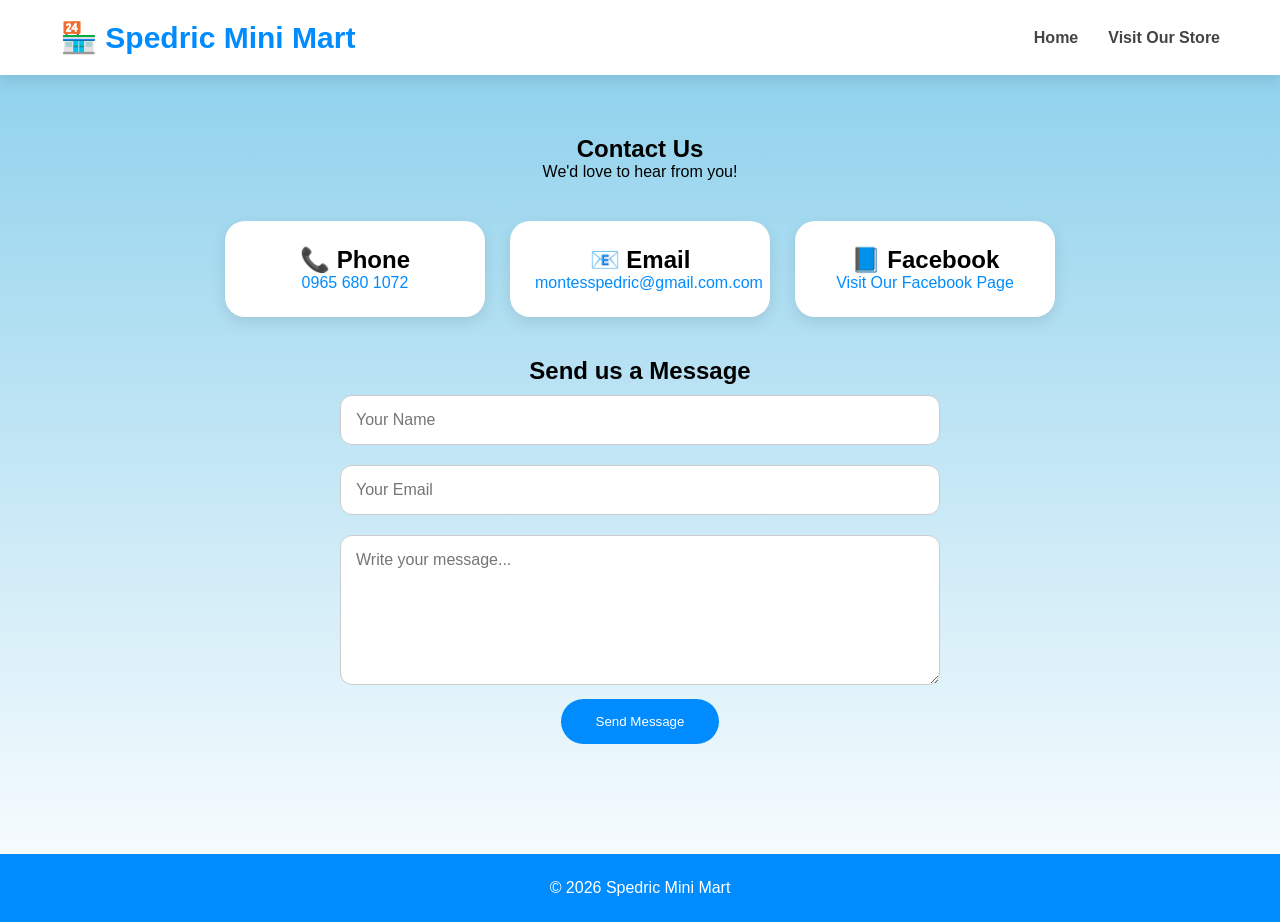
<file: contact.html>
<!DOCTYPE html>
<html lang="en">
<head>
<meta charset="UTF-8">
<meta name="viewport" content="width=device-width, initial-scale=1.0">

<title>Contact Us | Spedric Mini Mart</title>

<link rel="stylesheet" href="style.css">
</head>

<body>

<nav>
    <div class="logo">🏪 Spedric Mini Mart</div>

    <ul>
        <li><a href="index.html">Home</a></li>
        <li><a href="store.html">Visit Our Store</a></li> 
    </ul>

</nav>

<section class="contact">

<h1>Contact Us</h1>

<p>
We'd love to hear from you!
</p>

<div class="contact-box">

<div class="contact-card">
<h2>📞 Phone</h2>
<p><a href="tel:+639656801072">0965 680 1072</a></p>
</div>

<div class="contact-card">
<h2>📧 Email</h2>
<p><a href="mailto:montesspedric@gmail.com">montesspedric@gmail.com.com</a></p>
</div>

<div class="contact-card">
<h2>📘 Facebook</h2>
<p>
<a href="https://www.facebook.com/JimyCasero" target="_blank">
Visit Our Facebook Page
</a>
</p>
</div>

</div>

<h2>Send us a Message</h2>

<form>

<input type="text" placeholder="Your Name">

<input type="email" placeholder="Your Email">

<textarea placeholder="Write your message..."></textarea>

<button type="submit">
Send Message
</button>

</form>

</section>

<footer>

© 2026 Spedric Mini Mart

</footer>

</body>
</html>
</file>
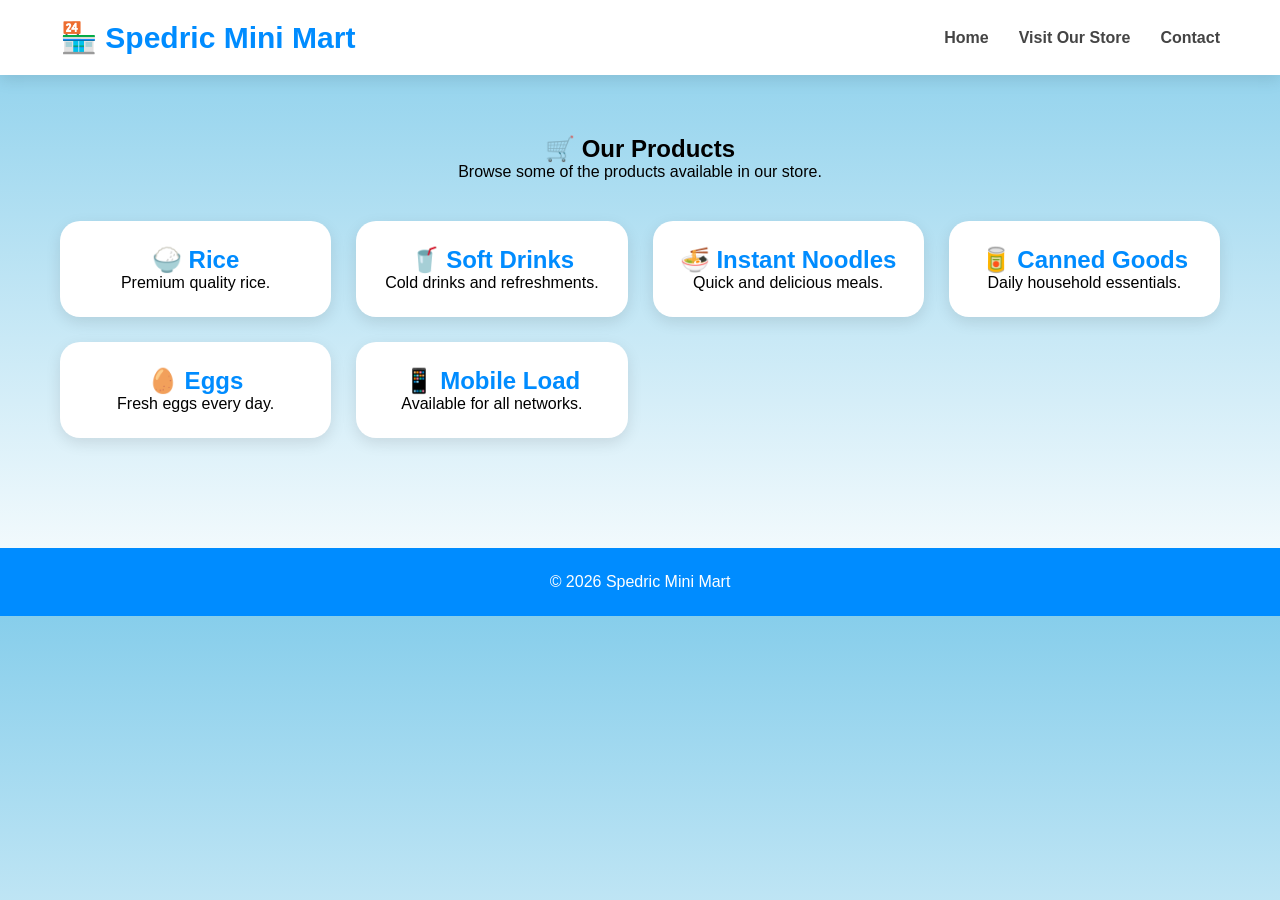
<file: product.html>
<!DOCTYPE html>
<html lang="en">
<head>
<meta charset="UTF-8">
<meta name="viewport" content="width=device-width, initial-scale=1.0">
<title>Products | Spedric Mini Mart</title>

<link rel="stylesheet" href="style.css">
</head>

<body>

<nav>
    <div class="logo">🏪 Spedric Mini Mart</div>

    <ul>
        <li><a href="index.html">Home</a></li>
        <li><a href="store.html">Visit Our Store</a></li>
        <li><a href="contact.html">Contact</a></li>
    </ul>
</nav>

<section class="products-page">

<h1>🛒 Our Products</h1>

<p>Browse some of the products available in our store.</p>

<div class="product-grid">

<div class="product-card">
<h2>🍚 Rice</h2>
<p>Premium quality rice.</p>
</div>

<div class="product-card">
<h2>🥤 Soft Drinks</h2>
<p>Cold drinks and refreshments.</p>
</div>

<div class="product-card">
<h2>🍜 Instant Noodles</h2>
<p>Quick and delicious meals.</p>
</div>

<div class="product-card">
<h2>🥫 Canned Goods</h2>
<p>Daily household essentials.</p>
</div>

<div class="product-card">
<h2>🥚 Eggs</h2>
<p>Fresh eggs every day.</p>
</div>

<div class="product-card">
<h2>📱 Mobile Load</h2>
<p>Available for all networks.</p>
</div>

</div>

</section>

<footer>
© 2026 Spedric Mini Mart
</footer>

</body>
</html>
</file>
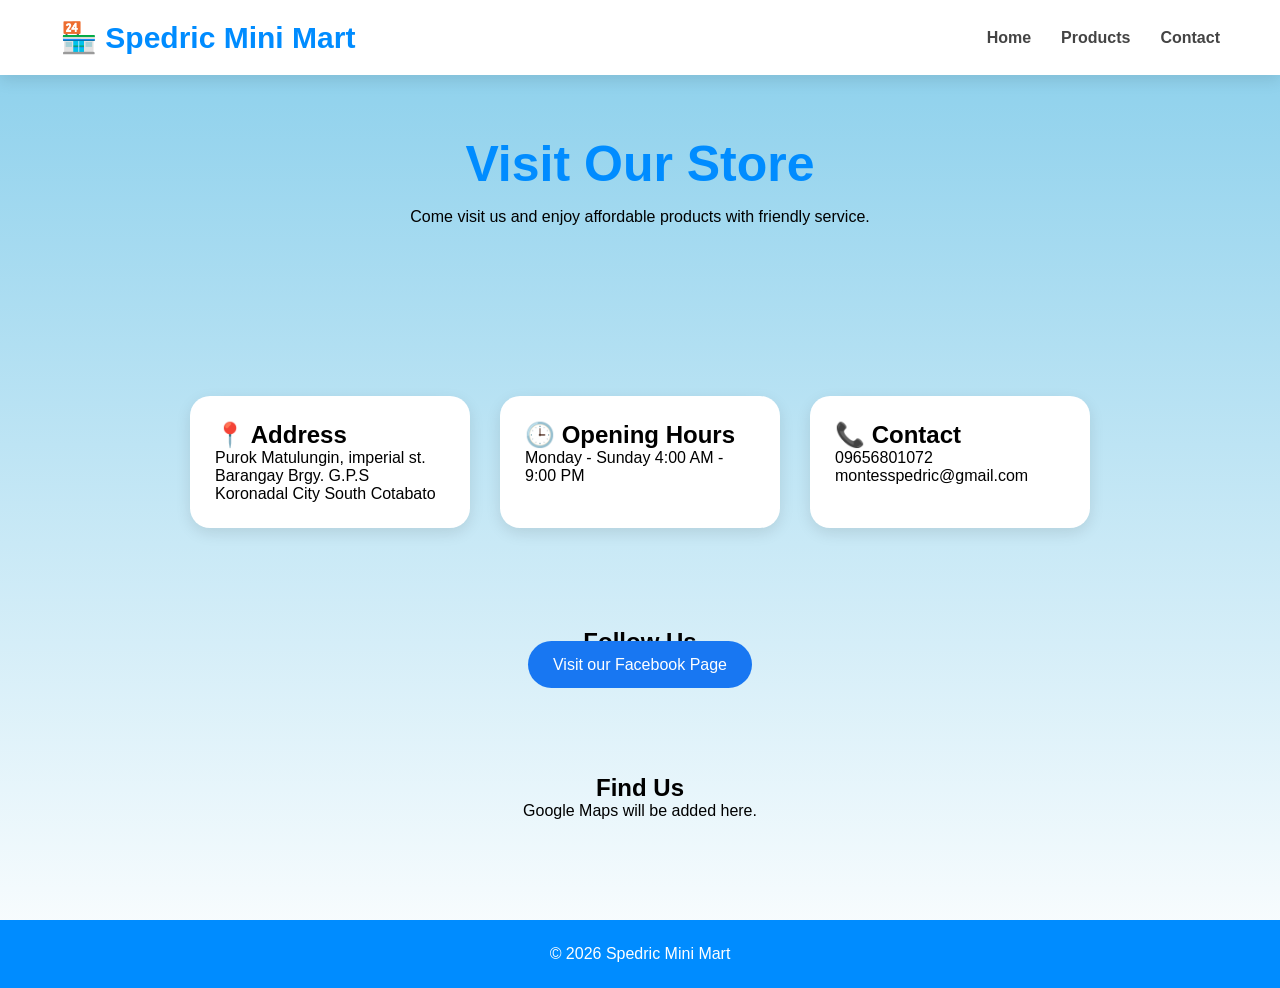
<file: store.html>
<!DOCTYPE html>
<html lang="en">
<head>
<meta charset="UTF-8">
<meta name="viewport" content="width=device-width, initial-scale=1.0">
<title>Visit Our Store</title>

<link rel="stylesheet" href="style.css">

</head>

<body>

<nav>

<div class="logo">

🏪 Spedric Mini Mart

</div>

<ul>

<li><a href="index.html">Home</a></li>

<li><a href="products.html">Products</a></li>

<li><a href="contact.html">Contact</a></li>

</ul>

</nav>


<section class="store-header">

<h1>Visit Our Store</h1>

<p>
Come visit us and enjoy affordable products with friendly service.
</p>

</section>



<section class="gallery">


</section>



<section class="information">

<div class="info-card">

<h2>📍 Address</h2>

<p>

Purok Matulungin,    imperial st.

Barangay Brgy. G.P.S

Koronadal City

South Cotabato

</p>

</div>


<div class="info-card">

<h2>🕒 Opening Hours</h2>

<p>

Monday - Sunday

4:00 AM - 9:00 PM

</p>

</div>


<div class="info-card">

<h2>📞 Contact</h2>

<p>

09656801072

</p>

<p>

montesspedric@gmail.com

</p>

</div>

</section>



<section class="facebook">

<h2>

Follow Us

</h2>

<a href="https://www.facebook.com/JimyCasero" target="_blank">

Visit our Facebook Page

</a>

</section>



<section class="map">

<h2>

Find Us

</h2>

<p>

Google Maps will be added here.

</p>

</section>



<footer>

© 2026 Spedric Mini Mart

</footer>

</body>

</html>
</file>
<file: style.css>
*{
margin:0;
padding:0;
box-sizing:border-box;
font-family:Arial,sans-serif;
}

body{

background:linear-gradient(180deg,#87CEEB,#ffffff);

}


/* NAVBAR */

nav{

display:flex;

justify-content:space-between;

align-items:center;

padding:20px 60px;

background:white;

box-shadow:0 5px 15px rgba(0,0,0,.1);

position:sticky;

top:0;

}


.logo{

font-size:30px;

font-weight:bold;

color:#008cff;

}


nav ul{

display:flex;

list-style:none;

gap:30px;

}


nav a{

text-decoration:none;

color:#444;

font-weight:bold;

transition:.3s;

}


nav a:hover{

color:#008cff;

}



/* HERO */

.hero{

display:flex;

justify-content:space-around;

align-items:center;

padding:80px;

flex-wrap:wrap;

}


.left{

max-width:500px;

animation:fadeLeft 1s;

}


.left h1{

font-size:55px;

color:#008cff;

margin-bottom:20px;

}


.left p{

font-size:20px;

margin-bottom:35px;

}


.button{

background:#008cff;

padding:15px 30px;

border-radius:30px;

color:white;

text-decoration:none;

transition:.3s;

}


.button:hover{

background:#006fd8;

}



.right img{

width:420px;

border-radius:25px;

box-shadow:0 10px 30px rgba(0,0,0,.2);

animation:float 4s infinite;

}



/* CARDS */

.services{

display:flex;

justify-content:center;

gap:30px;

padding:70px;

flex-wrap:wrap;

}


.card{

background:white;

padding:30px;

width:280px;

border-radius:20px;

box-shadow:0 5px 20px rgba(0,0,0,.1);

transition:.3s;

}


.card:hover{

transform:translateY(-12px);

}



/* FOOTER */

footer{

margin-top:50px;

padding:25px;

text-align:center;

background:#008cff;

color:white;

}



/* ANIMATION */

@keyframes float{

50%{

transform:translateY(-15px);

}

}

@keyframes fadeLeft{

from{

opacity:0;

transform:translateX(-40px);

}

to{

opacity:1;

transform:translateX(0);

}

}
/* STORE PAGE */

.store-header{

text-align:center;

padding:60px;

}

.store-header h1{

font-size:50px;

color:#008cff;

margin-bottom:15px;

}



.gallery{

display:flex;

justify-content:center;

gap:20px;

flex-wrap:wrap;

padding:30px;

}

.gallery img{

width:300px;

border-radius:20px;

box-shadow:0 10px 25px rgba(0,0,0,.15);

transition:.4s;

}

.gallery img:hover{

transform:scale(1.05);

}



.information{

display:flex;

justify-content:center;

gap:30px;

flex-wrap:wrap;

padding:50px;

}

.info-card{

background:white;

width:280px;

padding:25px;

border-radius:20px;

box-shadow:0 5px 15px rgba(0,0,0,.1);

}



.facebook{

text-align:center;

padding:50px;

}



.facebook a{

background:#1877f2;

color:white;

padding:15px 25px;

border-radius:30px;

text-decoration:none;

}



.map{

text-align:center;

padding:50px;

}
/* PRODUCTS PAGE */

.products-page{
    padding:60px;
    text-align:center;
}

.product-grid{
    display:grid;
    grid-template-columns:repeat(auto-fit,minmax(220px,1fr));
    gap:25px;
    margin-top:40px;
}

.product-card{
    background:white;
    padding:25px;
    border-radius:20px;
    box-shadow:0 5px 15px rgba(0,0,0,.1);
    transition:.3s;
}

.product-card:hover{
    transform:translateY(-10px) scale(1.03);
}

.product-card h2{
    color:#008cff;
}
/* CONTACT PAGE */

.contact{
    padding:60px;
    text-align:center;
}

.contact-box{
    display:flex;
    justify-content:center;
    gap:25px;
    flex-wrap:wrap;
    margin:40px 0;
}

.contact-card{
    background:white;
    padding:25px;
    width:260px;
    border-radius:20px;
    box-shadow:0 5px 15px rgba(0,0,0,.1);
}

.contact-card a{
    color:#008cff;
    text-decoration:none;
}

form{
    max-width:600px;
    margin:auto;
}

input,
textarea{
    width:100%;
    padding:15px;
    margin:10px 0;
    border-radius:12px;
    border:1px solid #ccc;
    font-size:16px;
}

textarea{
    height:150px;
    resize:vertical;
}

form button{
    background:#008cff;
    color:white;
    border:none;
    padding:15px 35px;
    border-radius:30px;
    cursor:pointer;
}

form button:hover{
    background:#006fd8;
}
/* HERO IMAGE SLIDER */

.slider{
    width:450px;
    max-width:100%;
}

.slider img{
    width:100%;
    border-radius:25px;
    box-shadow:0 15px 35px rgba(0,0,0,.25);
    transition:opacity .5s;
}
/* ===========================
   MOBILE RESPONSIVE
=========================== */
@media screen and (max-width:768px){

    nav{
        flex-direction:column;
        padding:15px;
    }

    nav ul{
        flex-direction:column;
        gap:15px;
        margin-top:15px;
    }

    .hero{
        flex-direction:column;
        padding:30px 20px;
        text-align:center;
    }

    .left{
        max-width:100%;
    }

    .left h1{
        font-size:38px;
    }

    .left p{
        font-size:18px;
    }

    .right img{
        width:100%;
        max-width:320px;
        margin-top:30px;
    }

    .services{
        padding:30px 15px;
    }

    .card{
        width:100%;
    }

    .gallery img{
        width:100%;
        max-width:320px;
    }

    .information{
        padding:25px 15px;
    }

    .info-card{
        width:100%;
    }

    .products-page{
        padding:30px 15px;
    }

    .contact{
        padding:30px 15px;
    }

    .contact-card{
        width:100%;
    }

    .store-header{
        padding:30px 15px;
    }

    .store-header h1{
        font-size:36px;
    }
}
</file>
